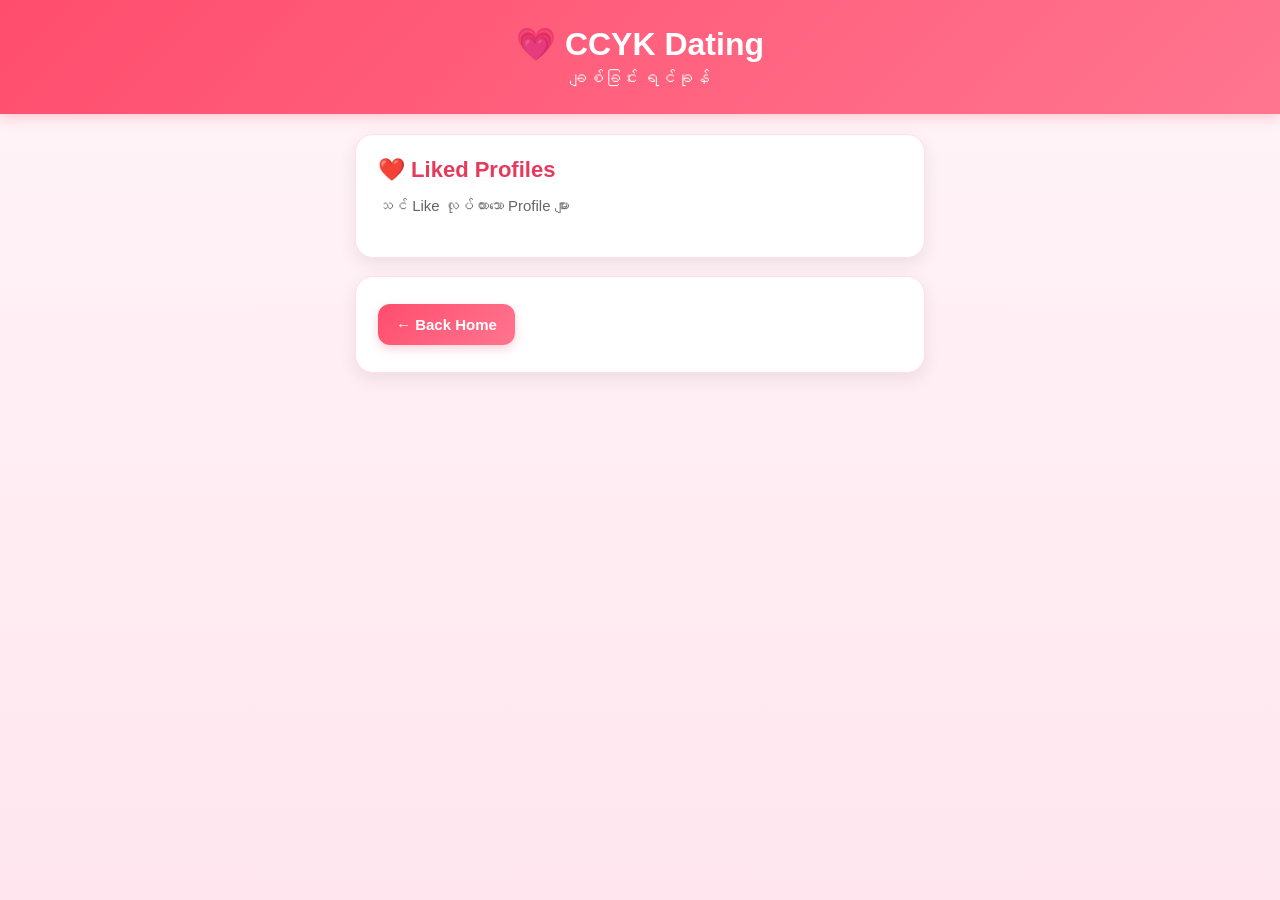
<file: detail.html>
<!DOCTYPE html>
<html lang="my">

<head>
  <meta charset="UTF-8">
  <meta name="viewport" content="width=device-width, initial-scale=1.0">
  <title>CCYK Dating - Liked Profiles</title>
  <link rel="stylesheet" href="style.css">
</head>

<body>

<header>
  <h1>💗 CCYK Dating</h1>
  <p>ချစ်ခြင်း ရင်ခုန်</p>
</header>

<main>

  <div class="card">
    <h2>❤️ Liked Profiles</h2>
    <p>သင် Like လုပ်ထားသော Profile များ</p>
  </div>

  <div id="likedProfiles"></div>

  <div class="card">
    <a href="index.html">
      <button>← Back Home</button>
    </a>
  </div>

</main>

<script>
let likedProfiles =
  JSON.parse(localStorage.getItem("likedProfiles")) || [];
document.getElementById("detailCountry").textContent =
  "🌍 " + (profile.country || "");
const container = document.getElementById("likedProfiles");

function renderLikedProfiles() {

  container.innerHTML = "";

  if (likedProfiles.length === 0) {
    container.innerHTML = `
      <div class="card">
        <p>❤️ Like လုပ်ထားတဲ့ Profile မရှိသေးပါ။</p>
      </div>
    `;
    return;
  }

  likedProfiles.forEach(function(profile, index) {

    const card = document.createElement("div");
    card.className = "card";

    card.innerHTML = `
      <div class="profile-card">

        <img
          src="${profile.photo}"
          alt="Profile"
          style="width:100%; border-radius:20px;"
        >

        <h2>${profile.name} • ${profile.age}</h2>
<p id="detailCountry"></p>
        <p>📍 ${profile.city}</p>

        <p>${profile.hobby}</p>

        <button onclick="removeLikedProfile(${index})">
          🗑️ Remove
        </button>

      </div>
    `;

    container.appendChild(card);
  });
}

function removeLikedProfile(index) {

  likedProfiles.splice(index, 1);

  localStorage.setItem(
    "likedProfiles",
    JSON.stringify(likedProfiles)
  );

  renderLikedProfiles();
}

renderLikedProfiles();
</script>

</body>
</html>
</file>
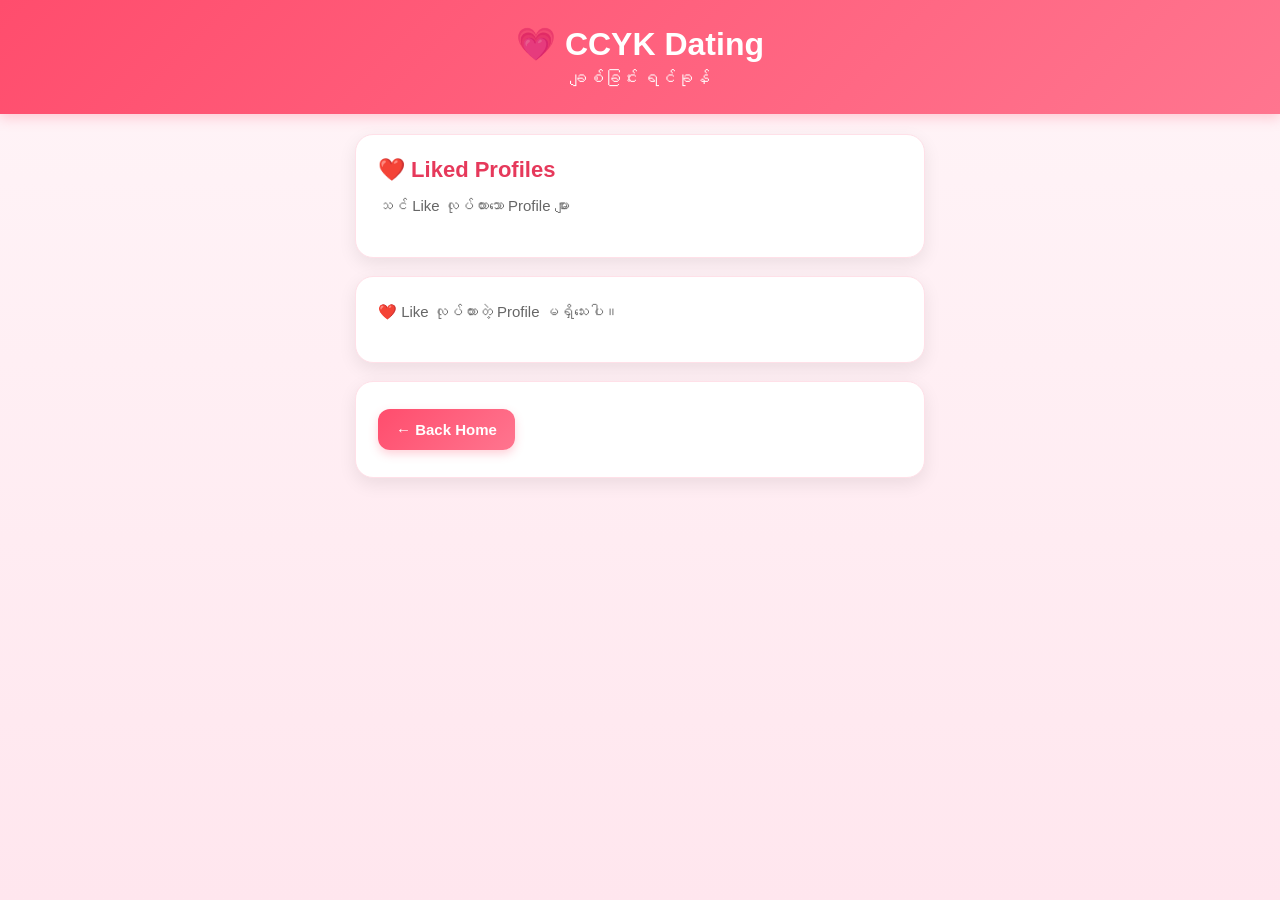
<file: liked.html>
<!DOCTYPE html>
<html lang="my">

<head>
  <meta charset="UTF-8">
  <meta name="viewport" content="width=device-width, initial-scale=1.0">
  <title>CCYK Dating - Liked Profiles</title>
  <link rel="stylesheet" href="style.css">
</head>

<body>

<header>
  <h1>💗 CCYK Dating</h1>
  <p>ချစ်ခြင်း ရင်ခုန်</p>
</header>

<main>

  <div class="card">
    <h2>❤️ Liked Profiles</h2>
    <p>သင် Like လုပ်ထားသော Profile များ</p>
  </div>

  <div id="likedProfiles"></div>

  <div class="card">
    <a href="index.html">
      <button>← Back Home</button>
    </a>
  </div>

</main>

<script>
let likedProfiles =
  JSON.parse(localStorage.getItem("likedProfiles")) || [];

const container = document.getElementById("likedProfiles");

function renderLikedProfiles() {

  container.innerHTML = "";

  if (likedProfiles.length === 0) {
    container.innerHTML = `
      <div class="card">
        <p>❤️ Like လုပ်ထားတဲ့ Profile မရှိသေးပါ။</p>
      </div>
    `;
    return;
  }

  likedProfiles.forEach(function(profile, index) {

    const card = document.createElement("div");
    card.className = "card";
card.style.cursor = "pointer";

card.addEventListener("click", function(event) {

  if (event.target.tagName === "BUTTON") {
    return;
  }

  localStorage.setItem(
    "selectedProfile",
    JSON.stringify(profile)
  );

  window.location.href = "detail.html";
});
    card.innerHTML = `
      <div class="profile-card">

        <img
          src="${profile.photo}"
          alt="Profile"
          style="width:100%; border-radius:20px;"
        >

        <h2>${profile.name} • ${profile.age}</h2>

        <p>📍 ${profile.city}</p>

        <p>${profile.hobby}</p>

        <button onclick="removeLikedProfile(${index})">
          🗑️ Remove
        </button>

      </div>
    `;

    container.appendChild(card);
  });
}

function removeLikedProfile(index) {

  likedProfiles.splice(index, 1);

  localStorage.setItem(
    "likedProfiles",
    JSON.stringify(likedProfiles)
  );

  renderLikedProfiles();
}

renderLikedProfiles();
</script>

</body>
</html>
</file>
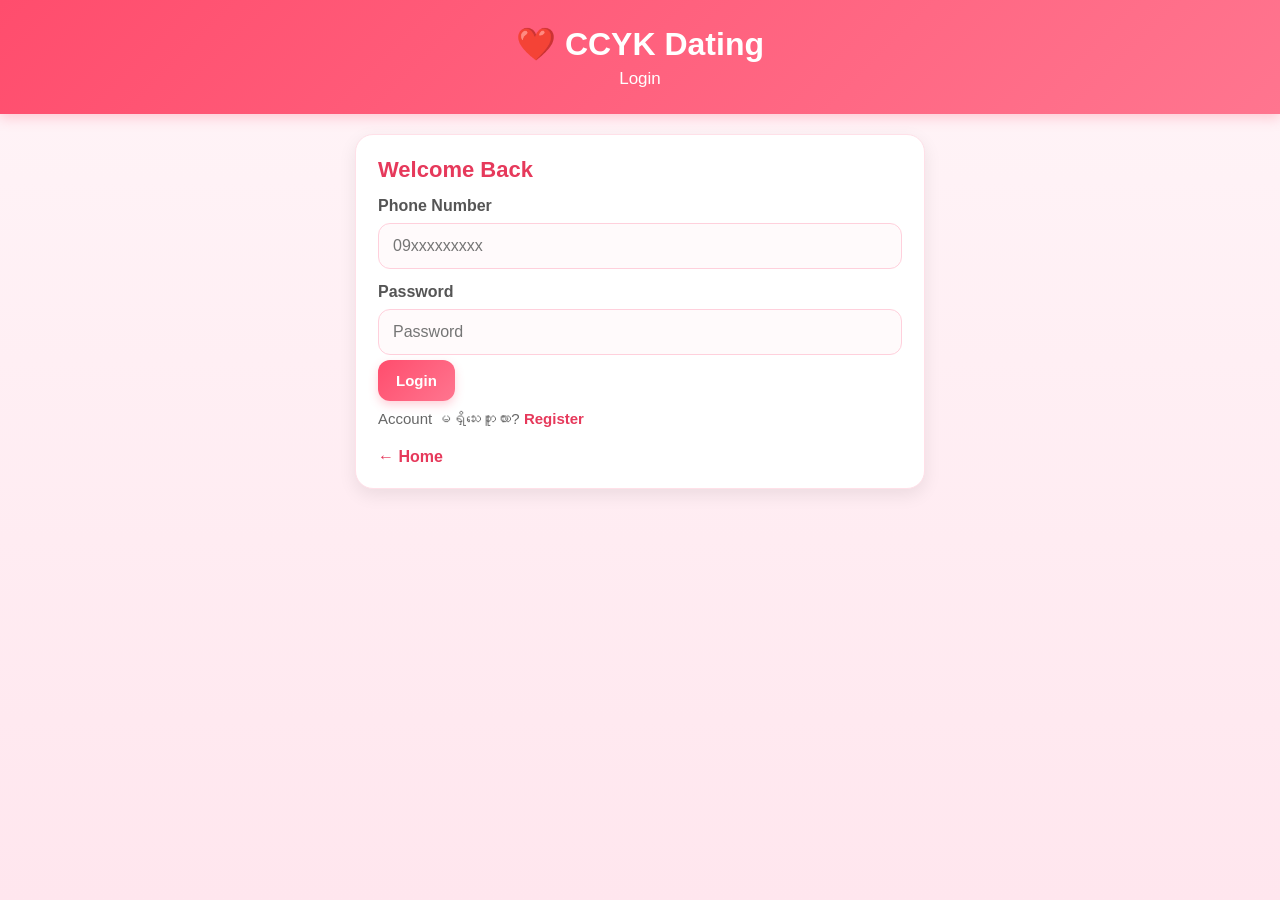
<file: login.html>
<!DOCTYPE html>
<html lang="my">
<head>
<meta charset="UTF-8">
<meta name="viewport" content="width=device-width, initial-scale=1.0">
<title>CCYK Dating Login</title>
<link rel="stylesheet" href="style.css">
</head>

<body>

<header>
<h1>❤️ CCYK Dating</h1>
<p>Login</p>
</header>

<main>

<div class="card">

<h2>Welcome Back</h2>

<form id="loginForm">

<label>Phone Number</label>
<input
type="tel"
id="phone"
placeholder="09xxxxxxxxx"
required>

<label>Password</label>
<input
type="password"
id="password"
placeholder="Password"
required>

<button type="submit">
Login
</button>

</form>

<p>
Account မရှိသေးဘူးလား?
<a href="register.html">Register</a>
</p>

<a href="index.html">← Home</a>

</div>

</main>

<script src="script.js"></script>

</body>
</html>
</file>
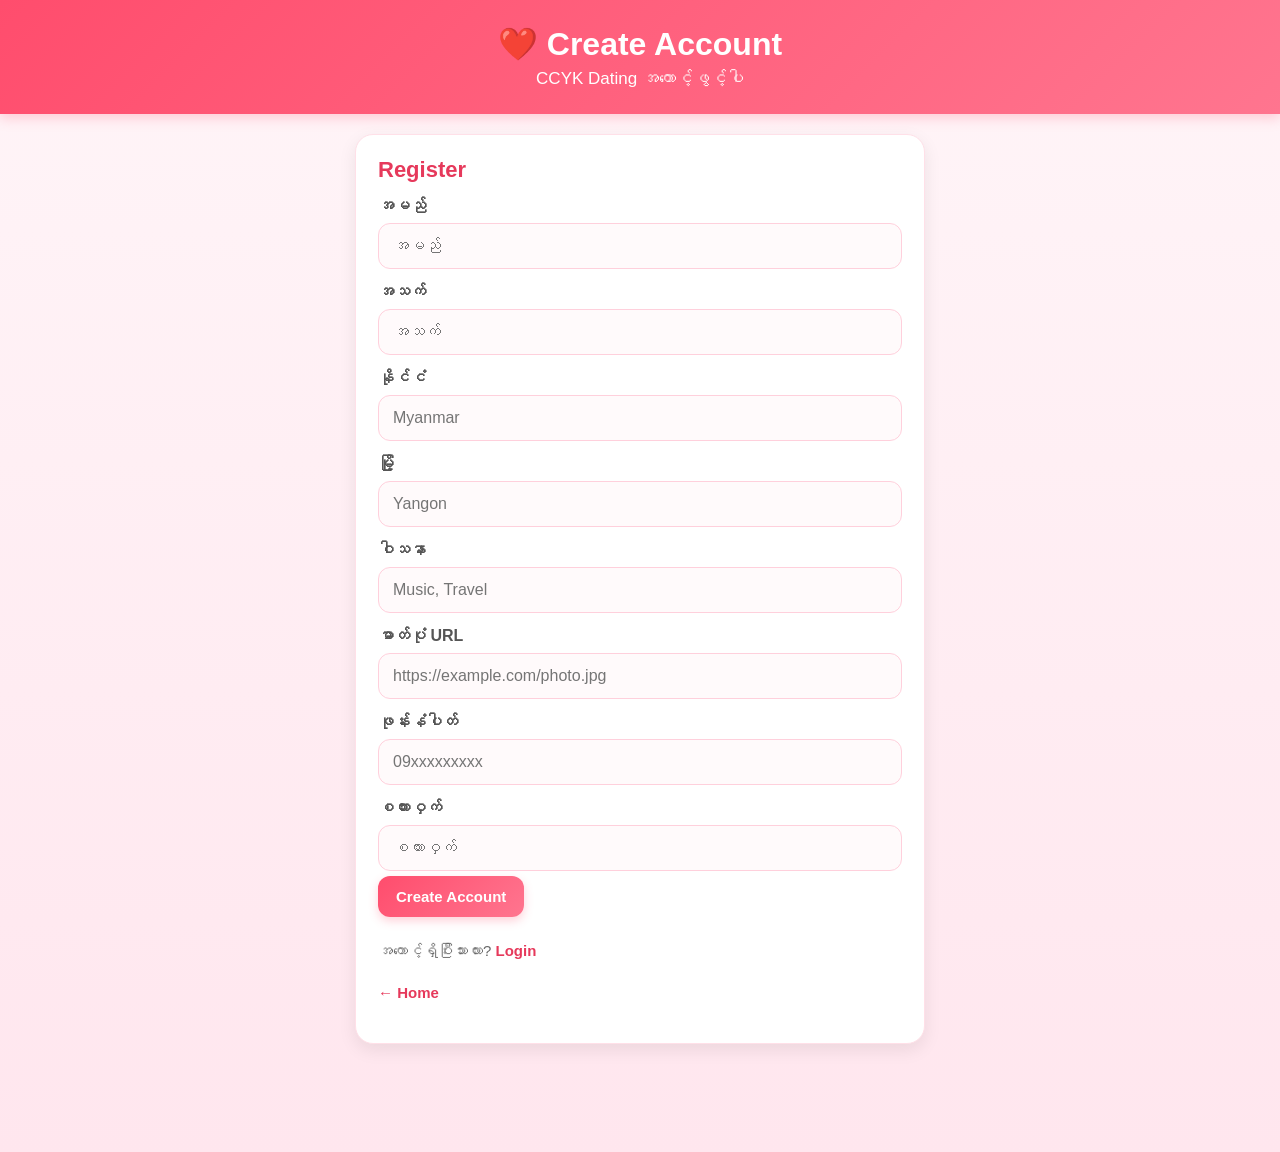
<file: register.html>
<!DOCTYPE html>
<html lang="my">
<head>
<meta charset="UTF-8">
<meta name="viewport" content="width=device-width, initial-scale=1.0">
<title>CCYK Dating Register</title>
<link rel="stylesheet" href="style.css">
</head>

<body>

<header>
<h1>❤️ Create Account</h1>
<p>CCYK Dating အကောင့်ဖွင့်ပါ</p>
</header>

<main>

<div class="card">

<h2>Register</h2>

<form id="registerForm">
<label>အမည်</label>
<input
type="text"
id="registerName"
placeholder="အမည်"
required>

<label>အသက်</label>
<input
type="number"
id="registerAge"
placeholder="အသက်"
required>
<label>နိုင်ငံ</label>
<input
type="text"
id="registerCountry"
placeholder="Myanmar"
required>
<label>မြို့</label>
<input
type="text"
id="registerCity"
placeholder="Yangon"
required>

<label>ဝါသနာ</label>
<input
type="text"
id="registerHobby"
placeholder="Music, Travel"
required>

<label>ဓာတ်ပုံ URL</label>
<input
type="text"
id="registerPhoto"
placeholder="https://example.com/photo.jpg">

<label>ဖုန်းနံပါတ်</label>
<input
type="tel"
id="registerPhone"
placeholder="09xxxxxxxxx"
required>

<label>စကားဝှက်</label>
<input
type="password"
id="registerPassword"
placeholder="စကားဝှက်"
required>
<button type="submit">Create Account</button>

</form>

<p id="registerMessage"></p>

<p>
အကောင့်ရှိပြီးသားလား?
<a href="login.html">Login</a>
</p>

<p>
<a href="index.html">← Home</a>
</p>

</div>
</main>

<script src="script.js"></script>

</body>
</html>
</file>
<file: style.css>
* {
  margin: 0;
  padding: 0;
  box-sizing: border-box;
}

body {
  font-family: Arial, sans-serif;
  background: linear-gradient(180deg, #fff5f8, #ffe6ee);
  color: #333;
  min-height: 100vh;
}

header {
  background: linear-gradient(135deg, #ff4d6d, #ff758f);
  color: white;
  text-align: center;
  padding: 25px 15px;
  box-shadow: 0 4px 12px rgba(255, 77, 109, 0.25);
}

header h1 {
  font-size: 32px;
  margin-bottom: 6px;
}

header p {
  font-size: 17px;
}

main {
  width: 100%;
  max-width: 600px;
  margin: auto;
  padding: 20px 15px 90px;
}

.card {
  background: white;
  border-radius: 18px;
  padding: 22px;
  margin-bottom: 18px;
  box-shadow: 0 6px 18px rgba(0, 0, 0, 0.08);
  border: 1px solid #ffe0e8;
}

.card h2 {
  font-size: 22px;
  margin-bottom: 10px;
  color: #e6395b;
}

.card p {
  font-size: 15px;
  line-height: 1.7;
  margin-bottom: 16px;
  color: #666;
}

button {
  background: linear-gradient(135deg, #ff4d6d, #ff758f);
  color: white;
  border: none;
  border-radius: 12px;
  padding: 12px 18px;
  margin: 5px 5px 5px 0;
  font-size: 15px;
  font-weight: bold;
  cursor: pointer;
  box-shadow: 0 4px 10px rgba(255, 77, 109, 0.25);
}

button:active {
  transform: scale(0.97);
}

footer {
  background: white;
  color: #888;
  text-align: center;
  padding: 18px;
  border-top: 1px solid #eee;
}

@media (max-width: 480px) {
  header h1 {
    font-size: 28px;
  }

  .card {
    padding: 18px;
  }

  button {
    width: 100%;
    margin-right: 0;
  }
}
input {
  width: 100%;
  padding: 13px 14px;
  margin-top: 8px;
  border: 1px solid #ffd0dc;
  border-radius: 12px;
  font-size: 16px;
  outline: none;
  background: #fffafb;
}

input:focus {
  border-color: #ff4d6d;
  box-shadow: 0 0 0 3px rgba(255, 77, 109, 0.15);
}

form label {
  display: block;
  margin-top: 14px;
  font-weight: bold;
  color: #555;
}

.card a {
  color: #e6395b;
  font-weight: bold;
  text-decoration: none;
}

.card a:hover {
  text-decoration: underline;
}
.profile-card{
    background:white;
    border-radius:20px;
    overflow:hidden;
    box-shadow:0 5px 20px rgba(0,0,0,.15);
    margin-top:20px;
}

.profile-card img{
    width:100%;
    display:block;
}

.profile-info{
    padding:20px;
}

.profile-info h2{
    margin-bottom:8px;
    color:#ff4d6d;
}

.profile-info p{
    color:#666;
    margin-bottom:15px;
}

.action-buttons{
    display:flex;
    gap:10px;
}

.action-buttons button{
    flex:1;
}
</file>
